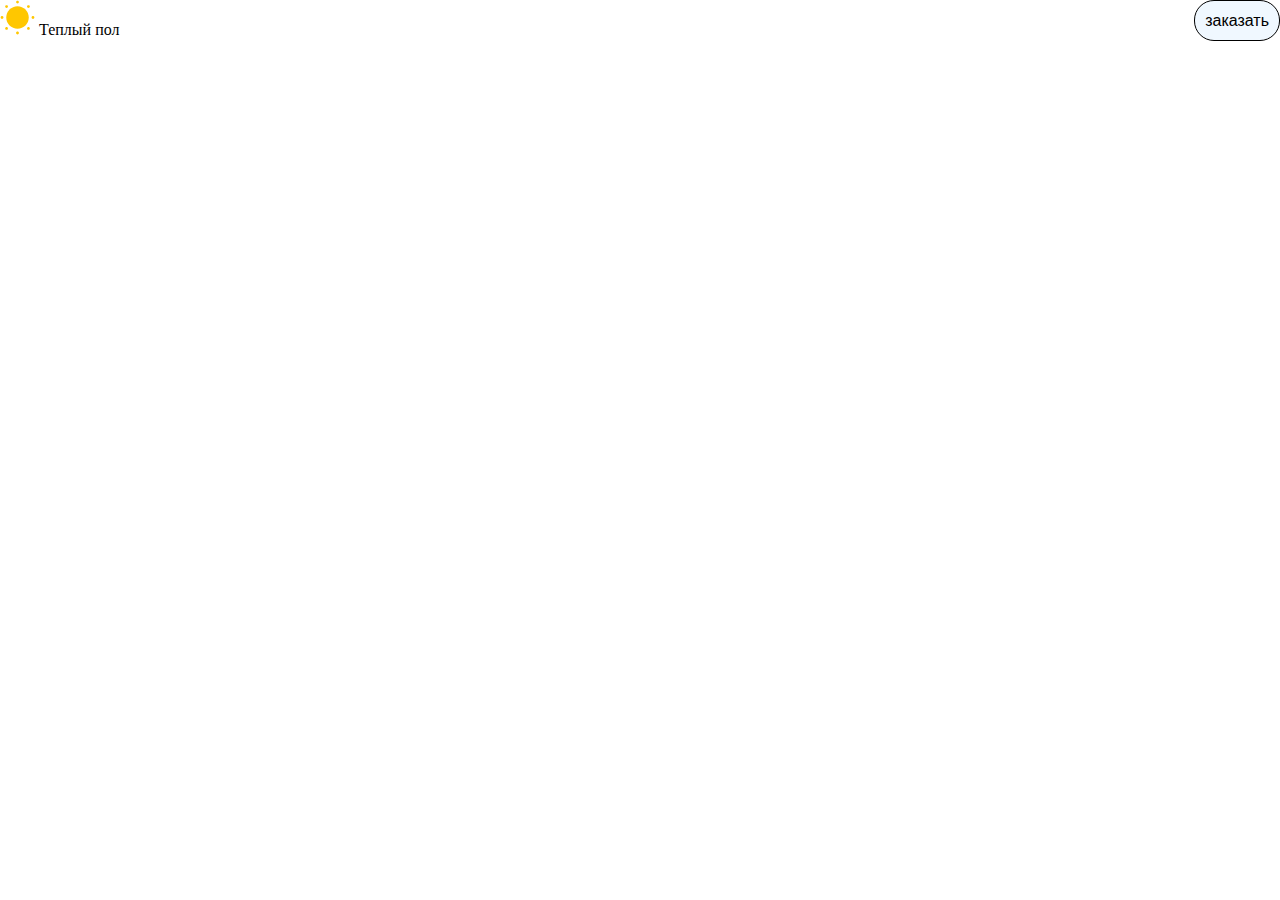
<file: home-work/tepli.pol/index.html>
<!DOCTYPE html>
<html lang="en">
<head>
    <meta charset="UTF-8">
    <meta http-equiv="X-UA-Compatible" content="IE=edge">
    <meta name="viewport" content="width=device-width, initial-scale=1.0">
    <link rel="stylesheet" href="./index.css">
    <title>Document</title>
</head>
<body>
    <header>
        <div class="header-l">
            <img src="./img/Vector.svg" alt="">
            <span>Теплый пол</span>
        </div>
        <div class="header-r">
            <button class="btn">заказать</button>
        </div>
    </header>
</body>
</html>
</file>
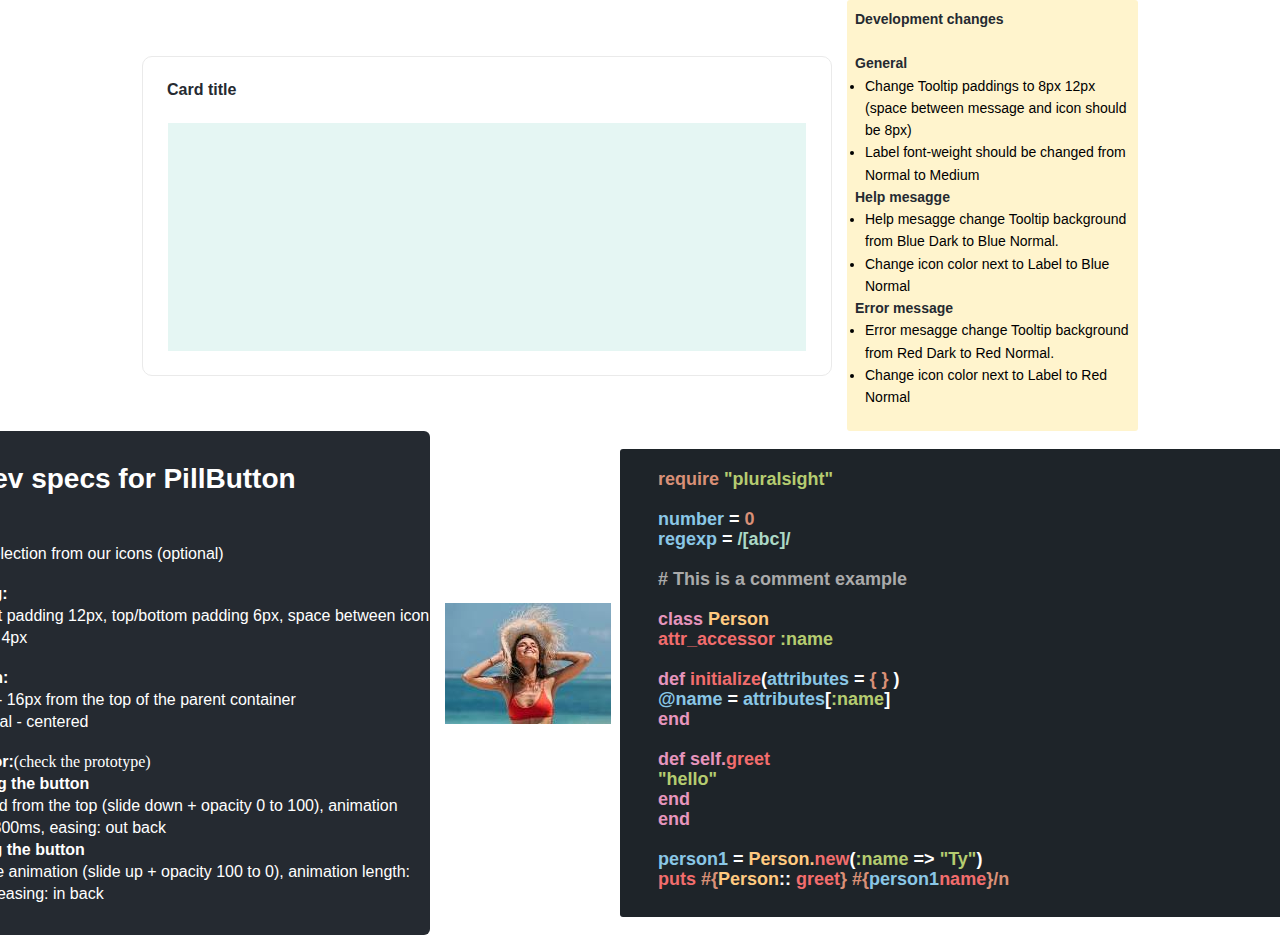
<file: home-work/card-title/card.html>
<!DOCTYPE html>
<html lang="en">
<head>
  <meta charset="UTF-8">
  <meta http-equiv="X-UA-Compatible" content="IE=edge">
  <meta name="viewport" content="width=device-width, initial-scale=1.0">
  <meta name="Card components" content="Card components">
  <link rel="stylesheet" href="./card.css">
  <title>Card componentd</title>
</head>
<body>
  <!-- 1-ая карта -->          
  <div class="cards">
    <div class="card-title">
      <p>Card title</p>
      <!-- Пустой div -->
      <a href="../img-component/index.html"></a>
      <div class="card"></div>
    </div>
  <!-- 2-ая карта -->
    <div class="card-list">
      <div class="card">
        <p class="">Development changes</p><br>
        <p class="">General</p>
        <ul>
          <li>Change Tooltip paddings to 8px 12px (space between message and icon should be 8px)</li>
          <li>Label font-weight should be changed from Normal to Medium</li>
        </ul>
        <p class="">Help mesagge</p>
        <ul>
          <li>Help mesagge change Tooltip background from Blue Dark to Blue Normal.</li>
          <li>Change icon color next to Label  to Blue Normal</li>
        </ul>
        <p class="">Error message</p>
        <ul>
          <li>Error mesagge change Tooltip background from Red Dark to Red Normal.</li>
          <li>Change icon color next to Label  to Red Normal</li>
        </ul>
      </div>
    </div>
  </div>
  <div class="cards">
    <div class="card-black">
      <p class="title-text">Dev specs for PillButton</p><br>
      <div class="card-text">
        <b>Props:</b>
        <p>icon - selection from our icons (optional)</p>
        <br>
        <b>Spacing:</b>
        <p>Left/right padding 12px, top/bottom padding 6px, space between icon and text 4px</p>
        <br>
        <b>Position:</b>
        <p>Vertical - 16px from the top of the parent container <br>
          Horizontal - centered</p><br>
        <b>Behavior:</b>(check the prototype)
        <b></b>
        <ol>
          <li><b>Showing the button</b> <br> Animated from the top (slide down + opacity 0 to 100), animation length: 300ms, easing: out back</li>
          <li><b>Clicking the button</b> <br> Opposite animation (slide up + opacity 100 to 0), animation length: 300ms, easing: in back</li>
        </ol>
      </div>
    </div>
    <div class="card-image">
      <!-- фото -->
      <img src="./images.jpeg" alt="foto" class="image"/>
    </div>
    <div class="card-code">
      <div class="card">
        <p>
          <span class="orange">require </span><span class="green">"pluralsight"</span><br><br>
          <span class="blue">number </span>= <span class="orange">0</span><br>
          <span class="blue">regexp </span>= <span class="aqua">/[abc]/</span>
          <br><br>
          <span class="grey"># This is a comment example</span>
          <br><br>
          <span class="pink">class </span><span class="yellow">Person</span>
          <br>
          <span class="red">attr_accessor </span><span class="green">:name</span><br><br>
          <span class="pink">def </span><span class="red">initialize</span>(<span class="blue">attributes </span>= <span class="orange">{ }</span> )
          <br>
          <span class="blue">@name </span> = <span class="blue">attributes</span>[<span class="green">:name</span>]
          <br><span class="pink">end</span>
          <br><br>
          <span class="pink">def self.</span><span class="red">greet</span>
          <br>
          <span class="green">"hello"</span>
          <br>
          <span class="pink">end <br>end</span>
          <br><br>
          <span class="blue">person1</span> = <span class="yellow">Person.</span><span class="red">new</span>(<span class="green">:name</span> => <span class="green">"Ty"</span>) <br>
          <span class="red">puts </span><span class="orange">#{</span><span class="yellow">Person</span>:: <span class="red">greet</span><span class="orange">} #{</span><span class="blue">person1</span><span class="span red">name</span><span class="orange">}/n</span>
        </p>
      </div>
    </div>
  </div>

</body>
</html>
</file>
<file: home-work/tepli.pol/index.css>
*{
    margin: 0;
    padding: 0;
    box-sizing: border-box;
}

header{
    width: 100%;
    height: 100px;
    display: flex;
    justify-content: space-between;
}
.header-l{

}
.btn{
    border-radius: 20px;
    border: none;
    padding: 10px;
font-weight: 400;
font-size: 16px;
line-height: 19px;
border: 1px solid black;
background-color: aliceblue;
}
</file>
<file: home-work/card-title/card.css>
*{
  margin: 0;
  padding: 0;
  box-sizing: border-box;
}

body{
  width: 100%;
  height: 100vh;
}

.cards{
  width: 100%;
  /* background-color: rgb(169, 169, 169); */
  /* border: 1px solid rgb(192, 192, 192); */
  display: flex;
  justify-content: center;
  align-items: center;
  gap: 15px;
}

.cards .card-title{
  width: 690px;
  height: 320px;
  background-color: #fff;
  border: 1px solid rgb(234, 234, 234);
  border-radius: 10px;
}

.cards .card-title p{
  font-size: 16px;
  font-family: 'Circular Pro' , sans-serif;
  font-weight: 700;
  color: #252A31;
  padding: 24px;
}

.cards .card-title .card{
  width: 638px;
  height: 228px;
  margin: 0 auto;
  background: #00A58E;
  opacity: 0.1;
  padding: 8px;
}

.cards .card-list{
  /* border: 1px solid black; */
  padding: 8px;
  background: #FFF4CD;
  border-radius: 3px;
}

.cards .card-list .card{
  width: 275px;
  height: 415px;
  background: #FFF4CD;
  border-radius: 3px; 
  line-height: 139.15%;
}

.cards .card-list .card p{
  font-size: 14px;
  font-family: 'Circular Pro', sans-serif;
  font-weight: 700;
  color: #252A31;
}

.cards .card-list .card ul li{
  font-size: 14px;
  font-family: 'Circular Pro', sans-serif;
  font-weight: 400;
  margin-left: 10px;
}

.cards .card-black{
  width: 554px;
  height: 504px;
  background: #252A31;
  border-radius: 6px;
}

.cards .card-black .title-text{
  font-size: 28px;
  font-family: 'Circular Pro', sans-serif;
  font-weight: 700;
  color: white;
  padding: 32px 32px 8px 32px;
}

.cards .card-black .card-text{
  width: 490px;
  height: 396px;
  /* border: 1px solid white; */
  margin: 0 auto;
  color: white;
}

.cards .card-black .card-text b{
  font-size: 16px;
  font-family: 'Circular Pro', sans-serif;
  font-weight: 700;
  line-height: 22px;
  color: white;
}

.cards .card-black .card-text p{
  font-size: 16px;
  font-family: 'Circular Pro', sans-serif;
  font-weight: 100;
  line-height: 22px;
  color: white;
}

.cards .card-black .card-text ol li{
  font-size: 16px;
  font-family: 'Circular Pro', sans-serif;
  font-weight: 100;
  line-height: 22px;
  color: white;
}

.cards .card-image{
  width: 160px;
  height: 160px;
  background-image: url('./');
  background-position: center;
  background-repeat: no-repeat;
  background-size: cover;
  border-radius: 100%;
}

.cards .card-code{
  width: 720px;
  height: 468px;
  background: #1E2429;
  border-radius: 3px;
  padding: 20px 130px 28px 38px;
}

.cards .card-code .card{
  width: 552px;
  height: 425px;
}

.cards .card-code .card p{
  color: white;
  font-family: 'Sono', sans-serif;
  font-weight: 600;
  font-size: 18px;
  line-height: 20px;
}

.cards .card-code .card p .orange{
  color:#D99077;
}

.cards .card-code .card p .green{
  color: #B5CC70;
}

.cards .card-code .card p .blue{
  color: #8AC7E6;
}

.cards .card-code .card p .aqua{
  color:#ABD9C6;
}

.cards .card-code .card p .grey{
  color:#AAAAAA;
}

.cards .card-code .card p .pink{
  color: #E695BD;
}

.cards .card-code .card p .yellow{
  color: #FFCA80;
}

.cards .card-code .card p .red{
  color:#F26D6D;
}
</file>
